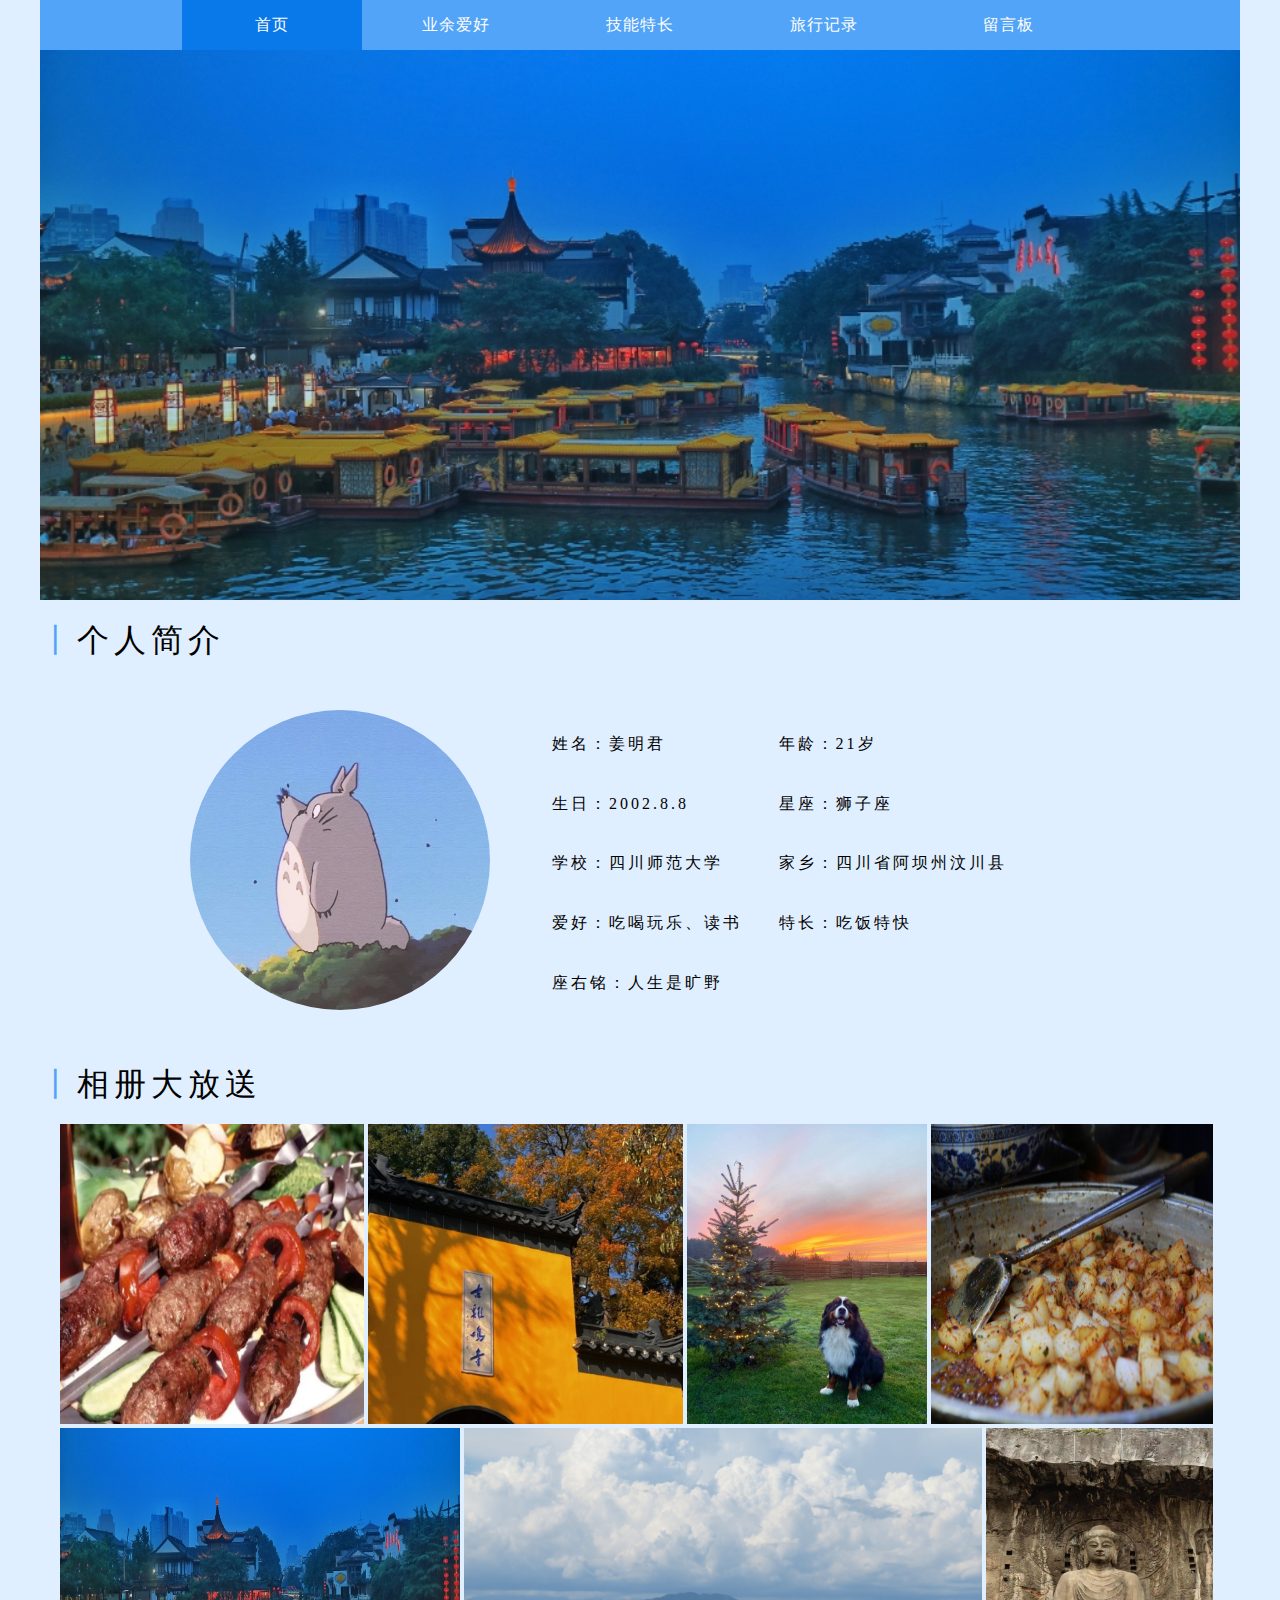
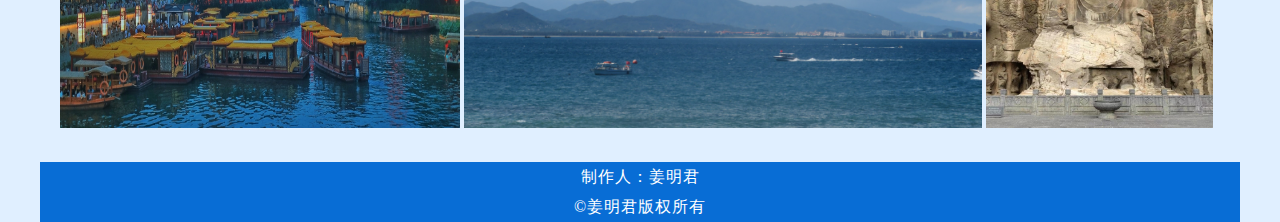
<file: 个人网站/个人网站/index.html>
<!doctype html>
<html>
<head>
<meta charset="utf-8">
<title>首页</title>
	<link href="css/style.css" rel="stylesheet" type="text/css">
</head>
<script src="js/js.js" type="text/javascript"> 
</script>
<body>
	<div class="box">
		<nav>
			<ul>
				<li id="on"><a href="index.html">首页</a></li>
				<li><a href="aihao.html">业余爱好</a></li>
				<li><a href="techang.html">技能特长</a></li>
				<li><a href="lvxing.html">旅行记录</a></li>
				<li><a href="liuyan.html">留言板</a></li>
			</ul>
		</nav>
		<div class="lunbo">
    <img class="img-slide img1" src="images/banner1.jpg" alt="1">
    <img class="img-slide img2" src="images/banner2.jpeg" alt="2">
    <img class="img-slide img3" src="images/banner3.jpg" alt="3"> 
</div>
		<h1><span>丨</span>个人简介</h1>
		<div class="me">
		<img src="images/p1.jpg" alt="" width="300px" height="300px">
			<table>
				<tr>
					<td>姓名：姜明君</td>
					<td>年龄：21岁</td>
				</tr>
				<tr>
					<td>生日：2002.8.8</td>
					<td>星座：狮子座</td>
				</tr>
				<tr>
					<td>学校：四川师范大学</td>
					<td>家乡：四川省阿坝州汶川县</td>
				</tr>
				<tr>
					<td>爱好：吃喝玩乐、读书</td>
					<td>特长：吃饭特快</td>
				</tr>
				<tr>
					<td>座右铭：人生是旷野</td>
					<td></td>
				</tr>
			</table>
			</div>
		<h1><span>丨</span>相册大放送</h1>
		<div class="img">
			<img src="images/p2.png" alt="" height="300px" width="304px">
			<img src="images/p5.jpg" alt="" height="300px" width="315px">
			<img src="images/01.jpg" alt="" height="300px" width="240px">
			<img src="images/p3.jpg" alt="" height="300px" width="282px">
			<img src="images/banner1.jpg" alt="" height="300px" width="400px">
			<img src="images/banner3.jpg" alt="" height="300px" width="518px">
			<img src="images/p4.jpg" alt="" height="300px" width="227px">
		</div>
		<footer>
			<p>制作人：姜明君<br>&copy;姜明君版权所有</p>
		</footer>
	</div>
</body>
</html>
</file>
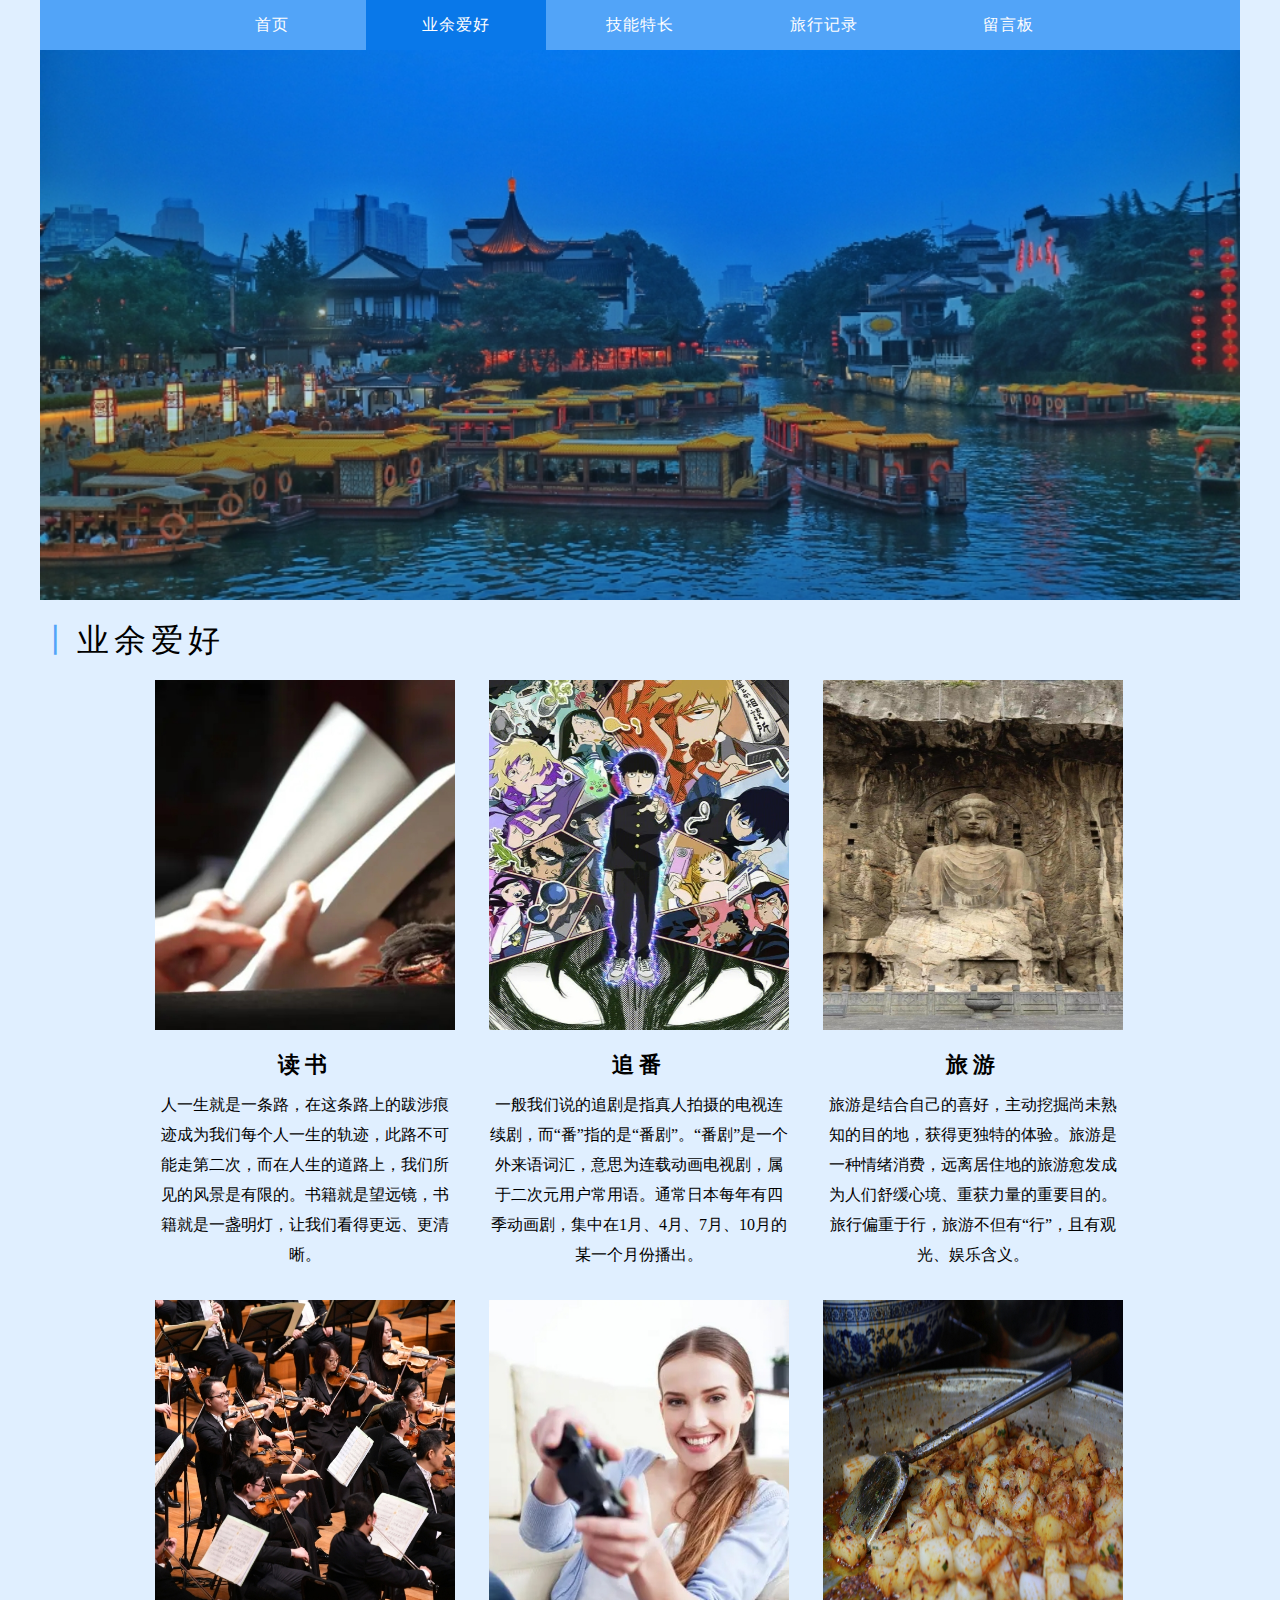
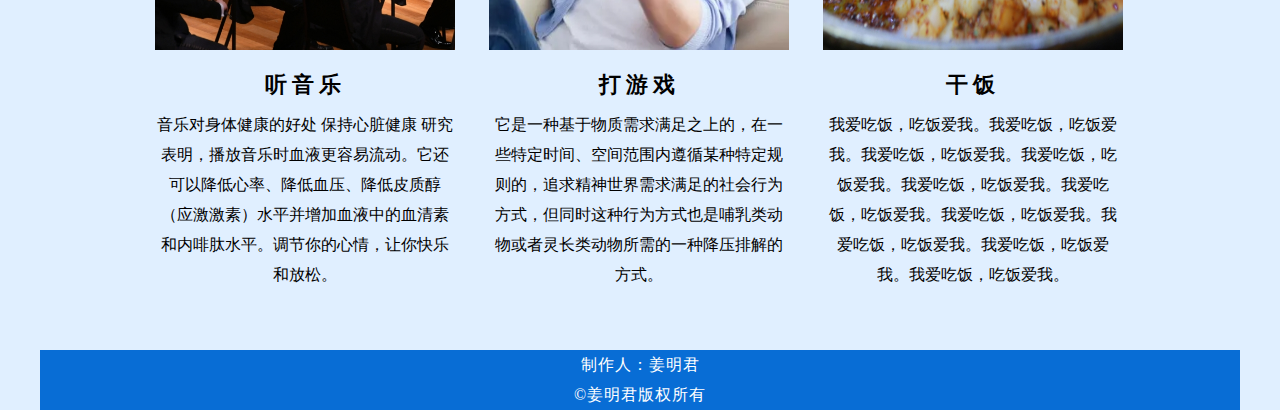
<file: 个人网站/个人网站/aihao.html>
<!doctype html>
<html>
<head>
<meta charset="utf-8">
<title>业余爱好</title>
	<link href="css/style.css" rel="stylesheet" type="text/css">
</head>
<script src="js/js.js" type="text/javascript"> 
</script>
<body>
	<div class="box">
		<nav>
			<ul>
				<li><a href="index.html">首页</a></li>
				<li id="on"><a href="aihao.html">业余爱好</a></li>
				<li><a href="techang.html">技能特长</a></li>
				<li><a href="lvxing.html">旅行记录</a></li>
				<li><a href="liuyan.html">留言板</a></li>
			</ul>
		</nav>
		<div class="lunbo">
    <img class="img-slide img1" src="images/banner1.jpg" alt="1">
    <img class="img-slide img2" src="images/banner2.jpeg" alt="2">
    <img class="img-slide img3" src="images/banner3.jpg" alt="3"> 
</div>
		<h1><span>丨</span>业余爱好</h1>
		<div class="aihao">
			<div>
				<img src="images/p6.jpg" alt="">
				<h3>读书</h3>
				<p>人一生就是一条路，在这条路上的跋涉痕迹成为我们每个人一生的轨迹，此路不可能走第二次，而在人生的道路上，我们所见的风景是有限的。书籍就是望远镜，书籍就是一盏明灯，让我们看得更远、更清晰。</p>
			</div>
			<div>
				<img src="images/p7.jpg" alt="">
				<h3>追番</h3>
				<p>一般我们说的追剧是指真人拍摄的电视连续剧，而“番”指的是“番剧”。“番剧”是一个外来语词汇，意思为连载动画电视剧，属于二次元用户常用语。通常日本每年有四季动画剧，集中在1月、4月、7月、10月的某一个月份播出。</p>
			</div>
			<div>
				<img src="images/p4.jpg" alt="">
				<h3>旅游</h3>
				<p>旅游是结合自己的喜好，主动挖掘尚未熟知的目的地，获得更独特的体验。旅游是一种情绪消费，远离居住地的旅游愈发成为人们舒缓心境、重获力量的重要目的。旅行偏重于行，旅游不但有“行”，且有观光、娱乐含义。</p>
			</div>
			<div>
				<img src="images/p9.jpg" alt="">
				<h3>听音乐</h3>
				<p>音乐对身体健康的好处 保持心脏健康 研究表明，播放音乐时血液更容易流动。它还可以降低心率、降低血压、降低皮质醇（应激激素）水平并增加血液中的血清素和内啡肽水平。调节你的心情，让你快乐和放松。</p>
			</div>
			<div>
				<img src="images/p8.jpg" alt="">
				<h3>打游戏</h3>
				<p>它是一种基于物质需求满足之上的，在一些特定时间、空间范围内遵循某种特定规则的，追求精神世界需求满足的社会行为方式，但同时这种行为方式也是哺乳类动物或者灵长类动物所需的一种降压排解的方式。</p>
			</div>
			<div>
				<img src="images/p3.jpg" alt="">
				<h3>干饭</h3>
				<p>我爱吃饭，吃饭爱我。我爱吃饭，吃饭爱我。我爱吃饭，吃饭爱我。我爱吃饭，吃饭爱我。我爱吃饭，吃饭爱我。我爱吃饭，吃饭爱我。我爱吃饭，吃饭爱我。我爱吃饭，吃饭爱我。我爱吃饭，吃饭爱我。我爱吃饭，吃饭爱我。</p>
			</div>
		</div>
		<footer>
			<p>制作人：姜明君<br>&copy;姜明君版权所有</p>
		</footer>
	</div>
</body>
</html>
</file>
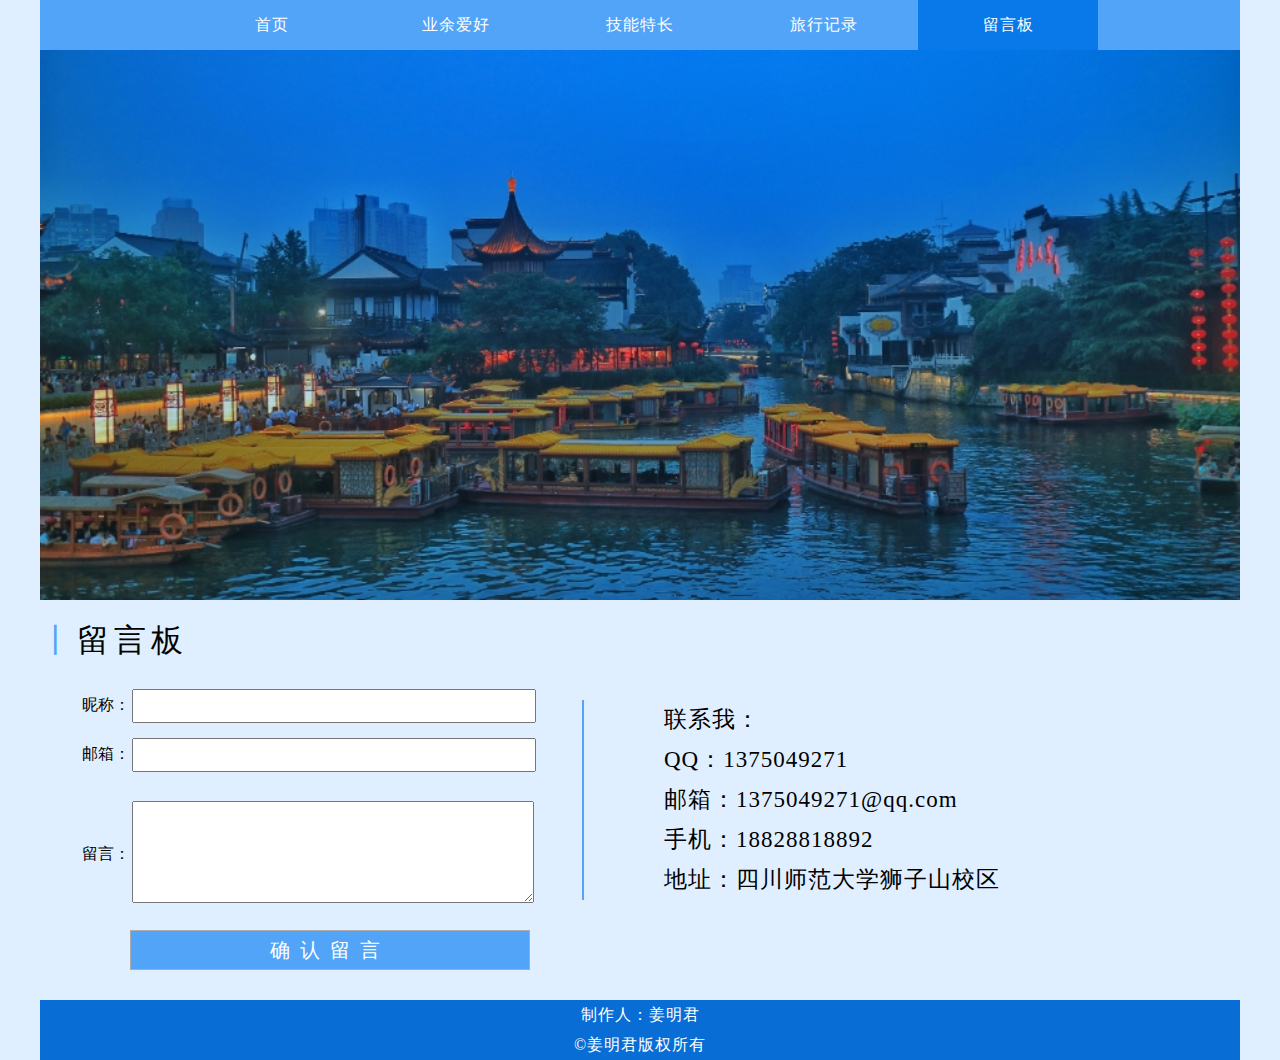
<file: 个人网站/个人网站/liuyan.html>
<!doctype html>
<html>

<head>
	<meta charset="utf-8">
	<title>留言板</title>
	<link href="css/style.css" rel="stylesheet" type="text/css">
</head>
<script src="js/js.js" type="text/javascript">
</script>

<body>
	<div class="box">
		<nav>
			<ul>
				<li><a href="index.html">首页</a></li>
				<li><a href="aihao.html">业余爱好</a></li>
				<li><a href="techang.html">技能特长</a></li>
				<li><a href="lvxing.html">旅行记录</a></li>
				<li id="on"><a href="liuyan.html">留言板</a></li>
			</ul>
		</nav>
		<div class="lunbo">
			<img class="img-slide img1" src="images/banner1.jpg" alt="1">
			<img class="img-slide img2" src="images/banner2.jpeg" alt="2">
			<img class="img-slide img3" src="images/banner3.jpg" alt="3">
		</div>
		<h1><span>丨</span>留言板</h1>
		<div class="liuyan">
			<table>
				<tr>
					<td>昵称：</td>
					<td><input type="text"></td>
				</tr>
				<tr>
					<td>邮箱：</td>
					<td><input type="email"></td>
				</tr>
				<tr>
					<td>留言：</td>
					<td><textarea style="height: 100px;width: 400px;"></textarea></td>
				</tr>
			</table>
			<button>确认留言</button>
			<p>联系我：<br>
				QQ：1375049271<br>
				邮箱：1375049271@qq.com<br>
				手机：18828818892<br>
				地址：四川师范大学狮子山校区
			</p>
		</div>
		<footer>
			<p>制作人：姜明君<br>&copy;姜明君版权所有</p>
		</footer>
	</div>
</body>

</html>
</file>
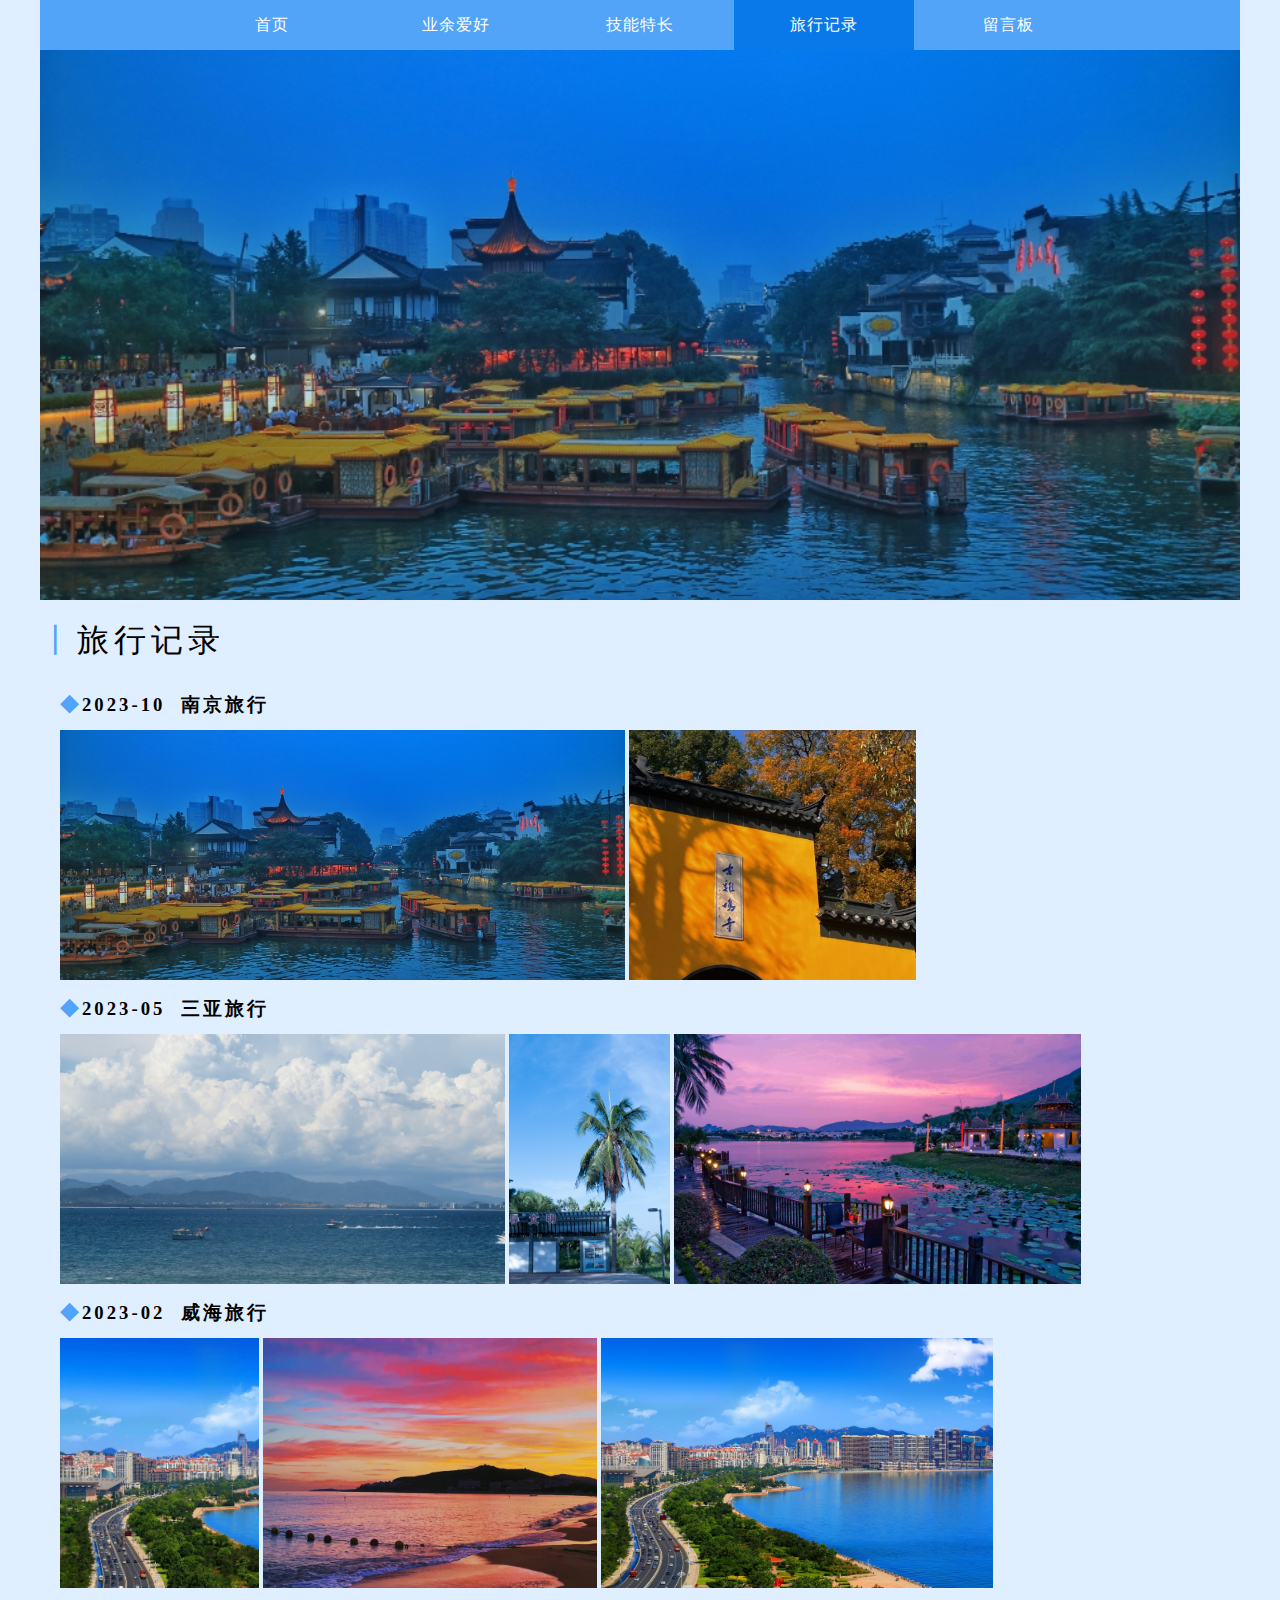
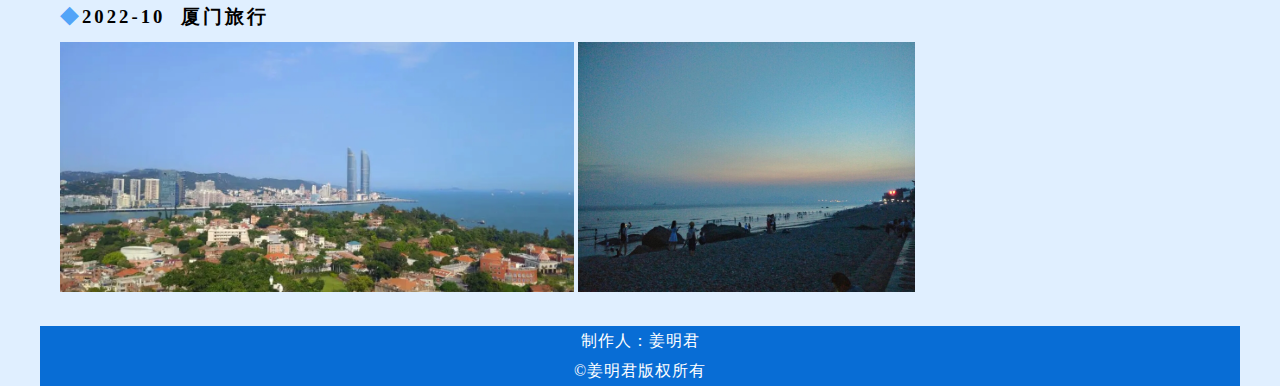
<file: 个人网站/个人网站/lvxing.html>
<!doctype html>
<html>
<head>
<meta charset="utf-8">
<title>旅行记录</title>
	<link href="css/style.css" rel="stylesheet" type="text/css">
</head>
<script src="js/js.js" type="text/javascript"> 
</script>
<body>
	<div class="box">
		<nav>
			<ul>
				<li><a href="index.html">首页</a></li>
				<li><a href="aihao.html">业余爱好</a></li>
				<li><a href="techang.html">技能特长</a></li>
				<li id="on"><a href="lvxing.html">旅行记录</a></li>
				<li><a href="liuyan.html">留言板</a></li>
			</ul>
		</nav>
		<div class="lunbo">
   <img class="img-slide img1" src="images/banner1.jpg" alt="1">
    <img class="img-slide img2" src="images/banner2.jpeg" alt="2">
    <img class="img-slide img3" src="images/banner3.jpg" alt="3"> 
</div>
		<h1><span>丨</span>旅行记录</h1>
		<div class="trip">
			<h3><span>◆</span>2023-10&nbsp;&nbsp;南京旅行</h3>
			<img src="images/banner1.jpg" alt="" height="250px">
			<img src="images/p5.jpg" alt="" height="250px">
			
			<h3><span>◆</span>2023-05&nbsp;&nbsp;三亚旅行</h3>
			<img src="images/banner3.jpg" alt="" height="250px">
			<img src="images/p14.jpg" alt="" height="250px">
			<img src="images/p15.jpg" alt="" height="250px">
			
			<h3><span>◆</span>2023-02&nbsp;&nbsp;威海旅行</h3>
			<img src="images/p17.jpg" alt="" height="250px">
			<img src="images/p18.jpg" alt="" height="250px">
			<img src="images/p16.jpg" alt="" height="250px">
			
			<h3><span>◆</span>2022-10&nbsp;&nbsp;厦门旅行</h3>
			<img src="images/p19.jpg" alt="" height="250px">
			<img src="images/p20.jpeg" alt="" height="250px">
		</div>
		<footer>
			<p>制作人：姜明君<br>&copy;姜明君版权所有</p>
		</footer>
	</div>
</body>
</html>
</file>
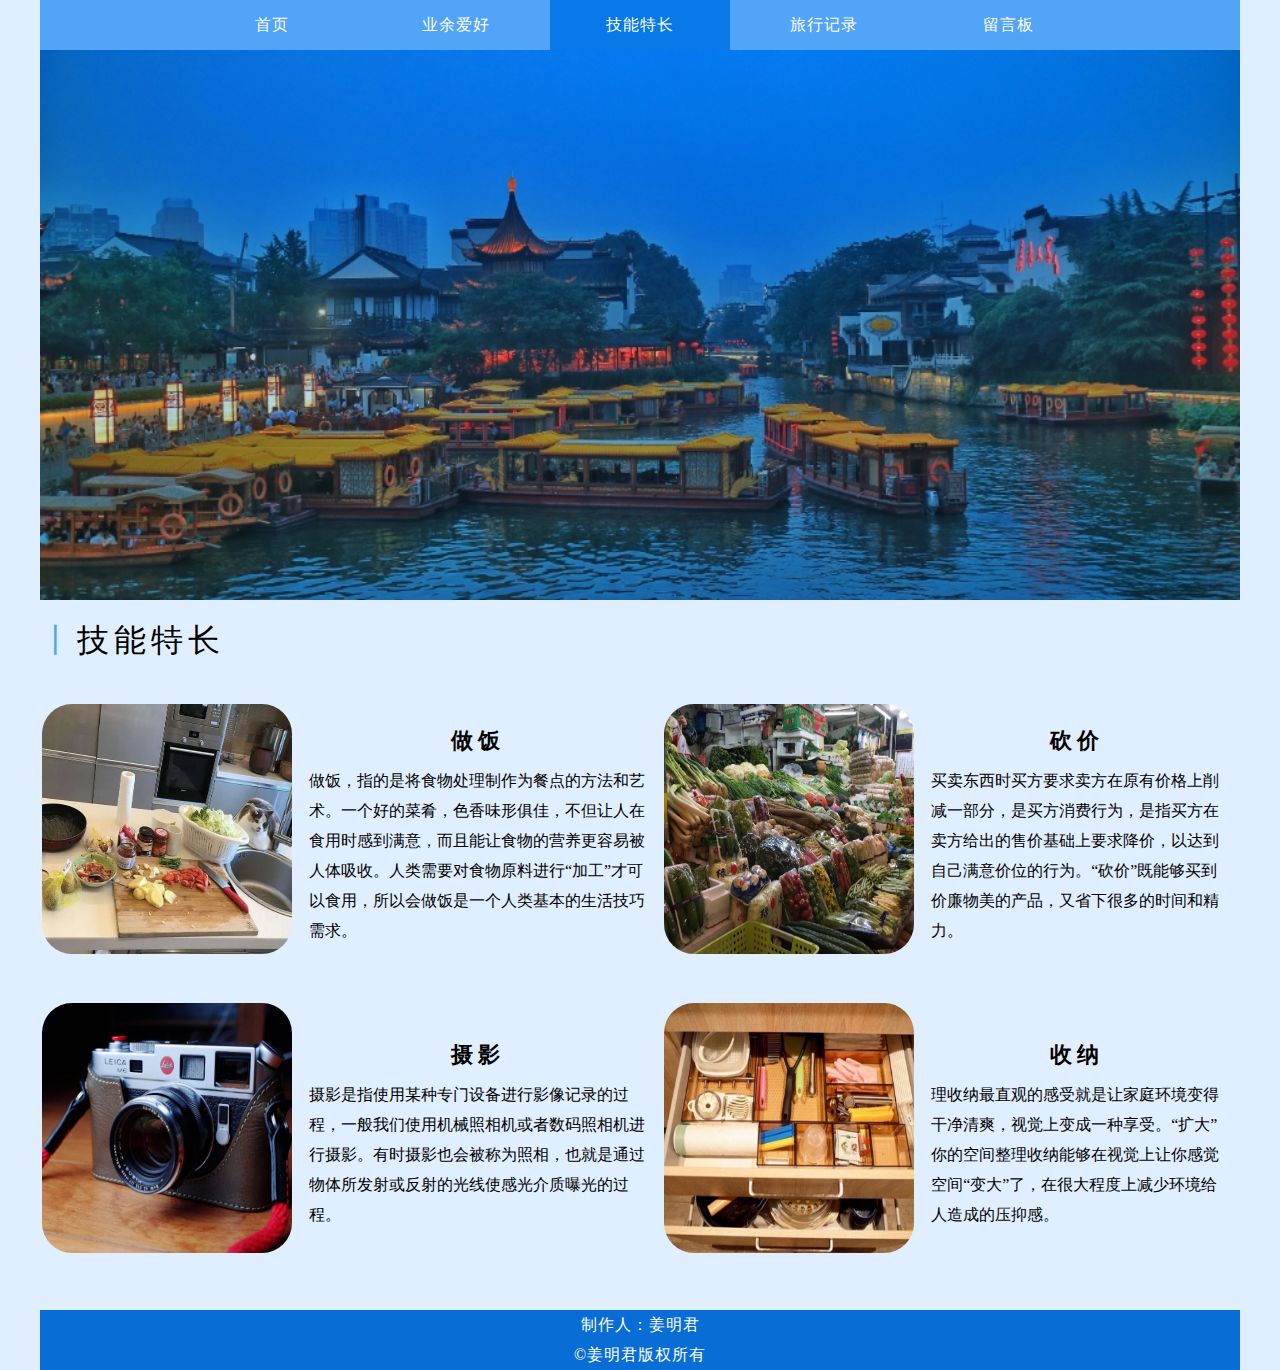
<file: 个人网站/个人网站/techang.html>
<!doctype html>
<html>
<head>
<meta charset="utf-8">
<title>技能特长</title>
	<link href="css/style.css" rel="stylesheet" type="text/css">
</head>
<script src="js/js.js" type="text/javascript"> 
</script>
<body>
	<div class="box">
		<nav>
			<ul>
				<li><a href="index.html">首页</a></li>
				<li><a href="aihao.html">业余爱好</a></li>
				<li id="on"><a href="techang.html">技能特长</a></li>
				<li><a href="lvxing.html">旅行记录</a></li>
				<li><a href="liuyan.html">留言板</a></li>
			</ul>
		</nav>
		<div class="lunbo">
    <img class="img-slide img1" src="images/banner1.jpg" alt="1">
    <img class="img-slide img2" src="images/banner2.jpeg" alt="2">
    <img class="img-slide img3" src="images/banner3.jpg" alt="3"> 
</div>
		<h1><span>丨</span>技能特长</h1>
		<div class="skill">
			<table>
				<tr>
					<td><img src="images/p10.jpg" alt=""></td>
					<td><h3>做饭</h3><p>做饭，指的是将食物处理制作为餐点的方法和艺术。一个好的菜肴，色香味形俱佳，不但让人在食用时感到满意，而且能让食物的营养更容易被人体吸收。人类需要对食物原料进行“加工”才可以食用，所以会做饭是一个人类基本的生活技巧需求。</p></td>
					<td><img src="images/p12.jpg" alt=""></td>
					<td><h3>砍价</h3><p>买卖东西时买方要求卖方在原有价格上削减一部分，是买方消费行为，是指买方在卖方给出的售价基础上要求降价，以达到自己满意价位的行为。“砍价”既能够买到价廉物美的产品，又省下很多的时间和精力。</p></td>
				</tr>
				<tr>
					<td><img src="images/p11.jpg" alt=""></td>
					<td><h3>摄影</h3><p>摄影是指使用某种专门设备进行影像记录的过程，一般我们使用机械照相机或者数码照相机进行摄影。有时摄影也会被称为照相，也就是通过物体所发射或反射的光线使感光介质曝光的过程。</p></td>
					<td><img src="images/p13.jpg" alt=""></td>
					<td><h3>收纳</h3><p>理收纳最直观的感受就是让家庭环境变得干净清爽，视觉上变成一种享受。“扩大”你的空间整理收纳能够在视觉上让你感觉空间“变大”了，在很大程度上减少环境给人造成的压抑感。</p></td>
				</tr>
			</table>
		</div>
		<footer>
			<p>制作人：姜明君<br>&copy;姜明君版权所有</p>
		</footer>
	</div>
</body>
</html>
</file>
<file: 个人网站/个人网站/css/style.css>
@charset "utf-8";

* {
	margin: 0;
	padding: 0;
}

.box {
	width: 1200px;
	margin: 0 auto;
}

body {
	background-color: #E0EFFF
}

a {
	text-decoration: none
}

nav {
	width: 100%;
	height: 50px;
	background-color: #52A4F8;
	text-align: center;
}

nav li {
	display: inline-block;
}

nav a {
	display: inline-block;
	width: 180px;
	letter-spacing: 1px;
	color: #FFFEFE;
	line-height: 50px;
}

nav a:hover {
	background-color: #0978E9
}

#on {
	background-color: #0978E9
}

.lunbo {
	width: 100%;
	height: 550px;
	margin: 0 auto;
}

.lunbo img {
	width: 100%;
	height: 550px;
	margin: 0 auto;

}

.img1 {
	display: block;
}

.img2 {
	display: none;
}

.img3 {
	display: none;
}

span {
	color: #52A4F8;
}

h1 {
	font-family: "华文中宋";
	letter-spacing: 5px;
	font-weight: lighter;
	line-height: 80px;
}

.me img {
	border-radius: 150px;
}

.me table {
	margin-left: 40%;
	width: 500px;
	height: 300px;
	margin-top: -300px;
	letter-spacing: 3px;
}

.me {
	width: 900px;
	margin: 0 auto;
	margin-top: 30px;
	margin-bottom: 30px;
}

.img,
.trip {
	width: 1160px;
	margin: 0 auto;
}

.aihao img {
	width: 300px;
	height: 350px;
}

.aihao div {
	width: 320px;
	height: 620px;
	display: inline-block;
	text-align: center;
	margin-left: 5px;
	margin-right: 5px;
	line-height: 30px;
	cursor: pointer;
}

.aihao h3 {
	font-family: "华文楷体";
	letter-spacing: 5px;
	font-size: 22px;
	line-height: 50px;
}

.aihao p {
	margin-left: 10px;
	margin-right: 10px;
}

.aihao {
	width: 1000px;
	margin: 0 auto;
}

.skill img {
	width: 250px;
	height: 250px;
	border-radius: 30px;
}

.skill table {
	height: 600px;
}

.skill p {
	margin-left: 15px;
	margin-right: 15px;
	line-height: 30px;
	cursor: pointer
}

.skill h3 {
	line-height: 50px;
	text-align: center;
	letter-spacing: 5px;
	font-family: "华文楷体";
	font-size: 22px;
	cursor: pointer
}

.trip h3 {
	line-height: 50px;
	font-family: "华文宋体";
	letter-spacing: 3px;
}

.liuyan {
	position: relative;
}

.liuyan input {
	width: 400px;
	height: 30px;
}

.liuyan table {
	height: 250px;
	margin-left: 40px;
}

button {
	width: 400px;
	margin-left: 90px;
	height: 40px;
	background-color: #52A4F8;
	color: white;
	font-family: "等线";
	letter-spacing: 10px;
	font-size: 20px;
	border: 1px solid #ACACAC;
	cursor: pointer;
}

button:hover {
	background-color: #086ACF
}

.liuyan p {
	position: absolute;
	right: 240px;
	line-height: 40px;
	font-family: "等线";
	top: 20px;
	letter-spacing: 1px;
	font-size: 23px;
	border-left: 2px solid #52A4F8;
	padding-left: 80px;

}

footer {
	width: 100%;
	height: 60px;
	background-color: #086DD5;
	color: white;
	text-align: center;
	line-height: 30px;
	letter-spacing: 1px;
	margin-top: 30px;
}

.aihao div:hover h3,
.skill td:hover h3 {
	color: #52A4F8
}
</file>
